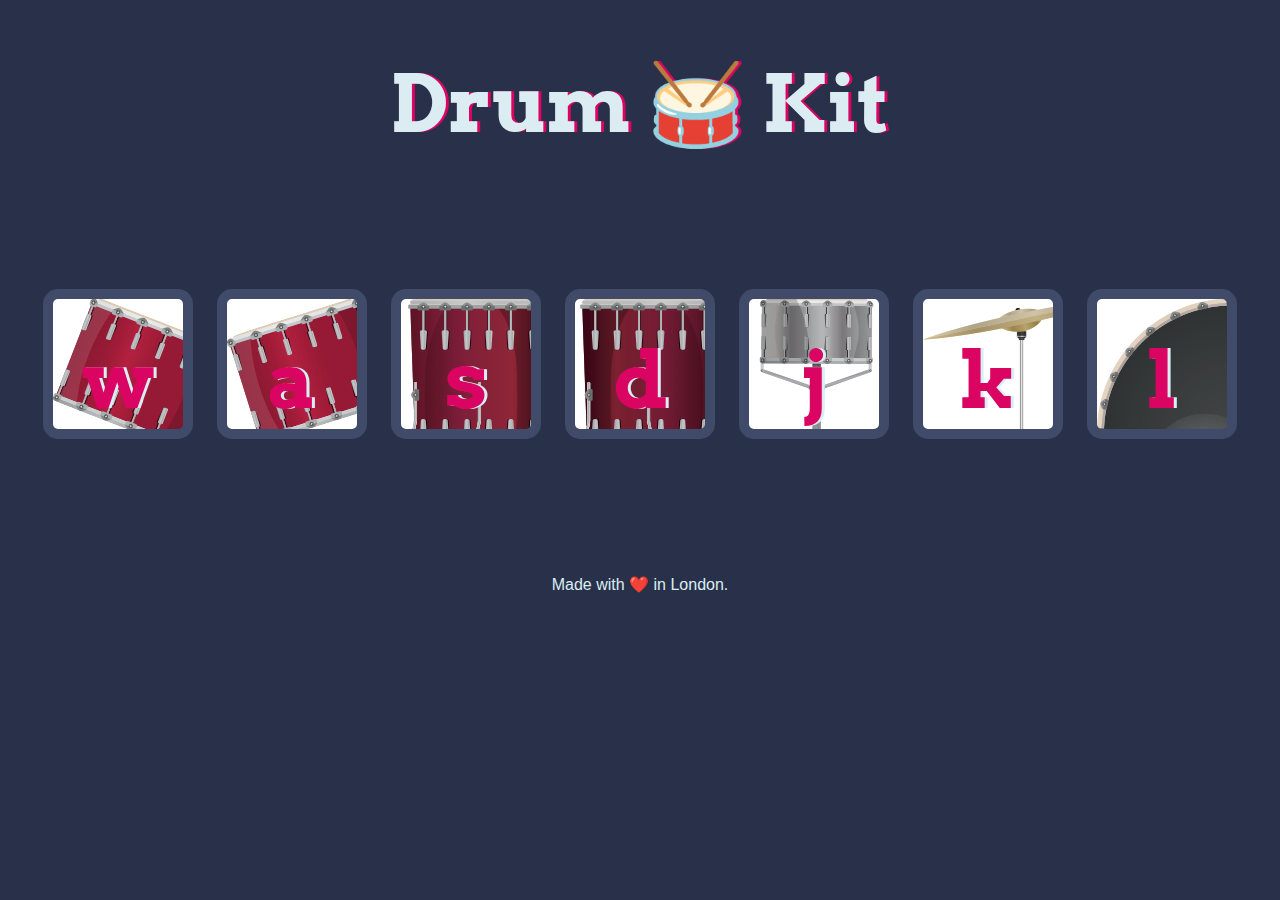
<file: index.html>
<!DOCTYPE html>
<html lang="en" dir="ltr">

<head>
  <meta charset="utf-8">
  <title>Drum Kit</title>
  <link rel="stylesheet" href="styles.css">
  <link href="https://fonts.googleapis.com/css?family=Arvo" rel="stylesheet">
</head>

<body>

  <h1 id="title">Drum 🥁 Kit</h1>
  <div class="set">
    <button class="w drum">w</button>
    <button class="a drum">a</button>
    <button class="s drum">s</button>
    <button class="d drum">d</button>
    <button class="j drum">j</button>
    <button class="k drum">k</button>
    <button class="l drum">l</button>
  </div>


  <footer>
    Made with ❤️ in London.
  </footer>

  <script src="Assets/jQuery/jquery-3.7.1.min.js"></script>
  <script src="index.js"></script>
</body>

</html>
</file>
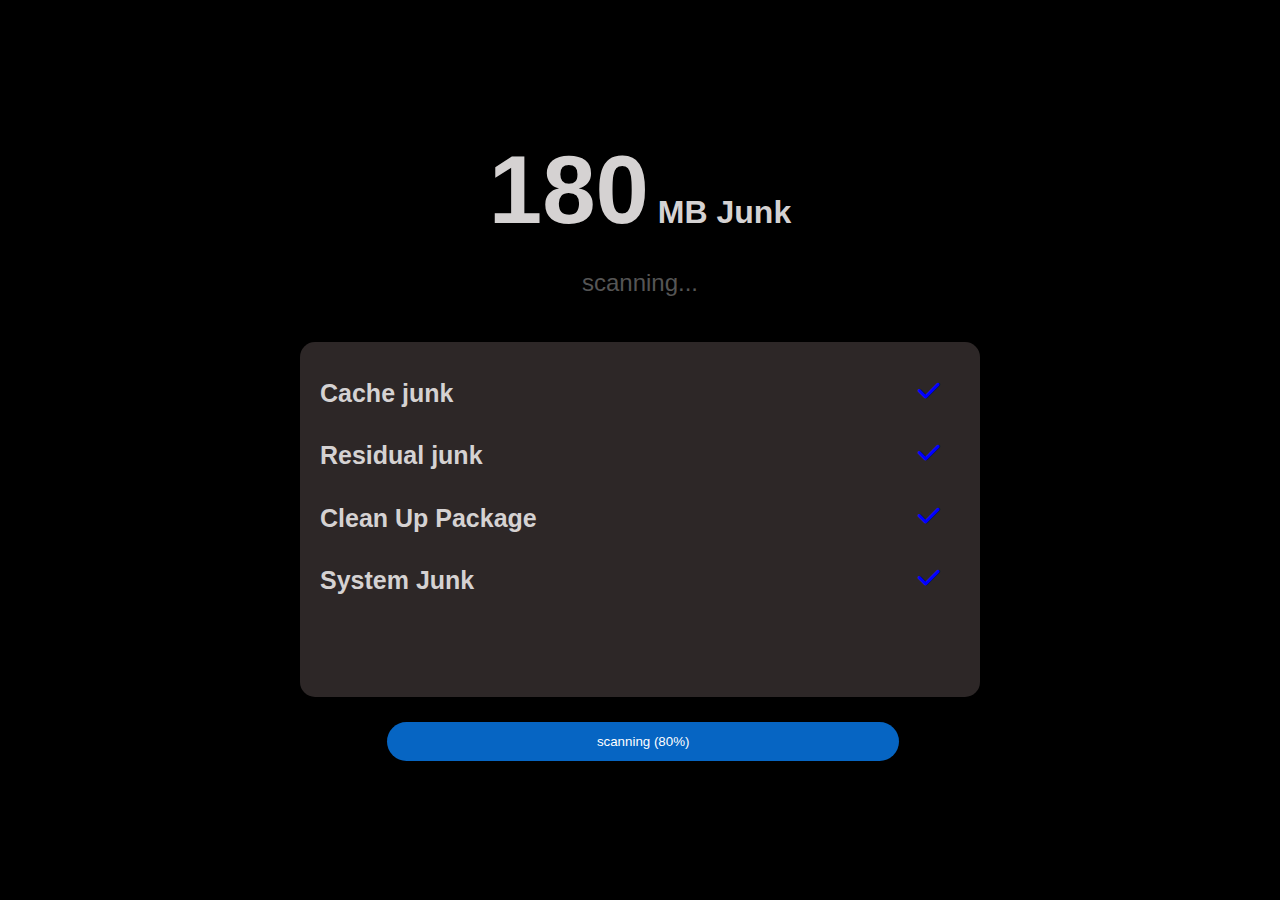
<file: random.html>
<!DOCTYPE html>
<html lang="en">
  <head>
    <meta charset="UTF-8" />
    <meta name="viewport" content="width=device-width, initial-scale=1.0" />
    <title>Document</title>
  </head>

  <link rel="stylesheet" href="Assets/css/all.min.css" />

  <style> 
    body {
      background-color: black;
      font-family: Arial, Helvetica, sans-serif;
    }

    h1,
    p {
      color: rgb(213, 210, 210);
    }

    .big {
      font-size: 6rem;
    }

    p {
      font-size: x-large;
    }

    .btn {
      background-color: rgb(6, 101, 195);
      color: #fff;
      border: none;
      border-radius: 25px;
      padding: 12px;
      margin: 25px 30%;
      width: 40vw;
    }

    .btn:hover{
        background-color: rgb(5, 75, 145);
    }

    .dropdown {
      background-color: rgb(45, 39, 39);
      width: 50vw;
      height: 35vh;
      border-radius: 15px;
      margin: auto;
      padding: 20px;
    }

    .collapsible {
      position: relative;
      cursor: pointer;
      font-size: 25px;
    }

    /* .active {
      background-color: #555;
    } */

    .content {
      padding: 0 18px;
      background-color: white;
      max-height: 0;
      overflow: hidden;
      /* display: none; */
      transition:  0.2s ease-out;
    }

    .right {
      position: absolute;
      right: 20px;
      color: blue;
    }

    .center {
      text-align: center;
      margin-bottom: 5vh;
    }

    .app {
      margin-top: 15vh;
    }

    .scan {
      color: #555;
    }

    
  </style>

  <body>
    <section class="app">
      <div class="center">
        <h1><span class="big">180</span> MB Junk</h1>
        <p class="scan">scanning...</p>
      </div>

      <div class="dropdown">
        <h1 class="collapsible">
         Cache junk <i class="fa-solid fa-check right"></i>
        </h1>
        <div class="content">
          <p>Lorem ipsum...</p>
        </div>

        <h1 class="collapsible">
          Residual junk <i class="fa-solid fa-check right"></i>
        </h1>
        <div class="content">
          <p>Lorem ipsum...</p>
        </div>

        <h1 class="collapsible">
          Clean Up Package <i class="fa-solid fa-check right"></i>
        </h1>
        <div class="content">
          <p>Lorem ipsum...</p>
        </div>

        <h1 class="collapsible">
          System Junk <i class="fa-solid fa-check right"></i>
        </h1>
        <div class="content">
          <p>Lorem ipsum...</p>
        </div>
      </div>

      <button class="btn">scanning (80%)</button>
    </section>
  </body>

  <script>
    // var collapsible = document.querySelector(".collapsible").length;

    // for (var i = 0; i < collapsible; i++) {
    //   collapsible[i].addEventListner("click", () => {
    //     var buttonInnerHTML = this.innerHTML;

    //     cont(buttonInnerHTML);

    //   });
    // }

    // function cont() {
    //     var content = document.querySelector(".content");
    //     content.style.overflow="visible";
    //     content.style.transition="0.3s"
    //     content.style.background="white";
    //     content.style.color="black";
    //     content.style.padding="12px";
    //     content.style.margin="10px";
    // }

    var coll = document.getElementsByClassName("collapsible");
    var i;

    for (i = 0; i < coll.length; i++) {
      coll[i].addEventListener("click", function () {
        this.classList.toggle("active");
        var content = this.nextElementSibling;
        if (content.style.maxHeight) {
          content.style.maxHeight = null;
        } else {
          content.style.maxHeight = content.scrollHeight + "px";
        }
      });
    }

  </script>
</html>
</file>
<file: styles.css>
body {
  text-align: center;
  background-color: #283149;
}

h1 {
  font-size: 5rem;
  color: #DBEDF3;
  font-family: "Arvo", cursive;
  text-shadow: 3px 0 #DA0463;

}

footer {
  color: #DBEDF3;
  font-family: sans-serif;
}

.w {
background-image: url("images/tom1.png");
}

.a {
background-image: url("images/tom2.png");
}

.s {
background-image: url("images/tom3.png");
}

.d {
background-image: url("images/tom4.png");
}

.j {
background-image: url("images/snare.png");
}

.k {
background-image: url("images/crash.png");
}

.l {
background-image: url("images/kick.png");
}

.set {
  margin: 10% auto;
}

.game-over {
  background-color: red;
  opacity: 0.8;
}

.pressed {
  box-shadow: 0 3px 4px 0 #DBEDF3;
  opacity: 0.5;
}

.red {
  color: red;
}

.drum {
  outline: none;
  border: 10px solid #404B69;
  font-size: 5rem;
  font-family: 'Arvo', cursive;
  line-height: 2;
  font-weight: 900;
  color: #DA0463;
  text-shadow: 3px 0 #DBEDF3;
  border-radius: 15px;
  display: inline-block;
  width: 150px;
  height: 150px;
  text-align: center;
  margin: 10px;
  background-color: white;
}

.pressed {
  box-shadow: 0 3px 4px #dbedf3;
  opacity: 0.5;
  transform: scale(0.98);
}
</file>
